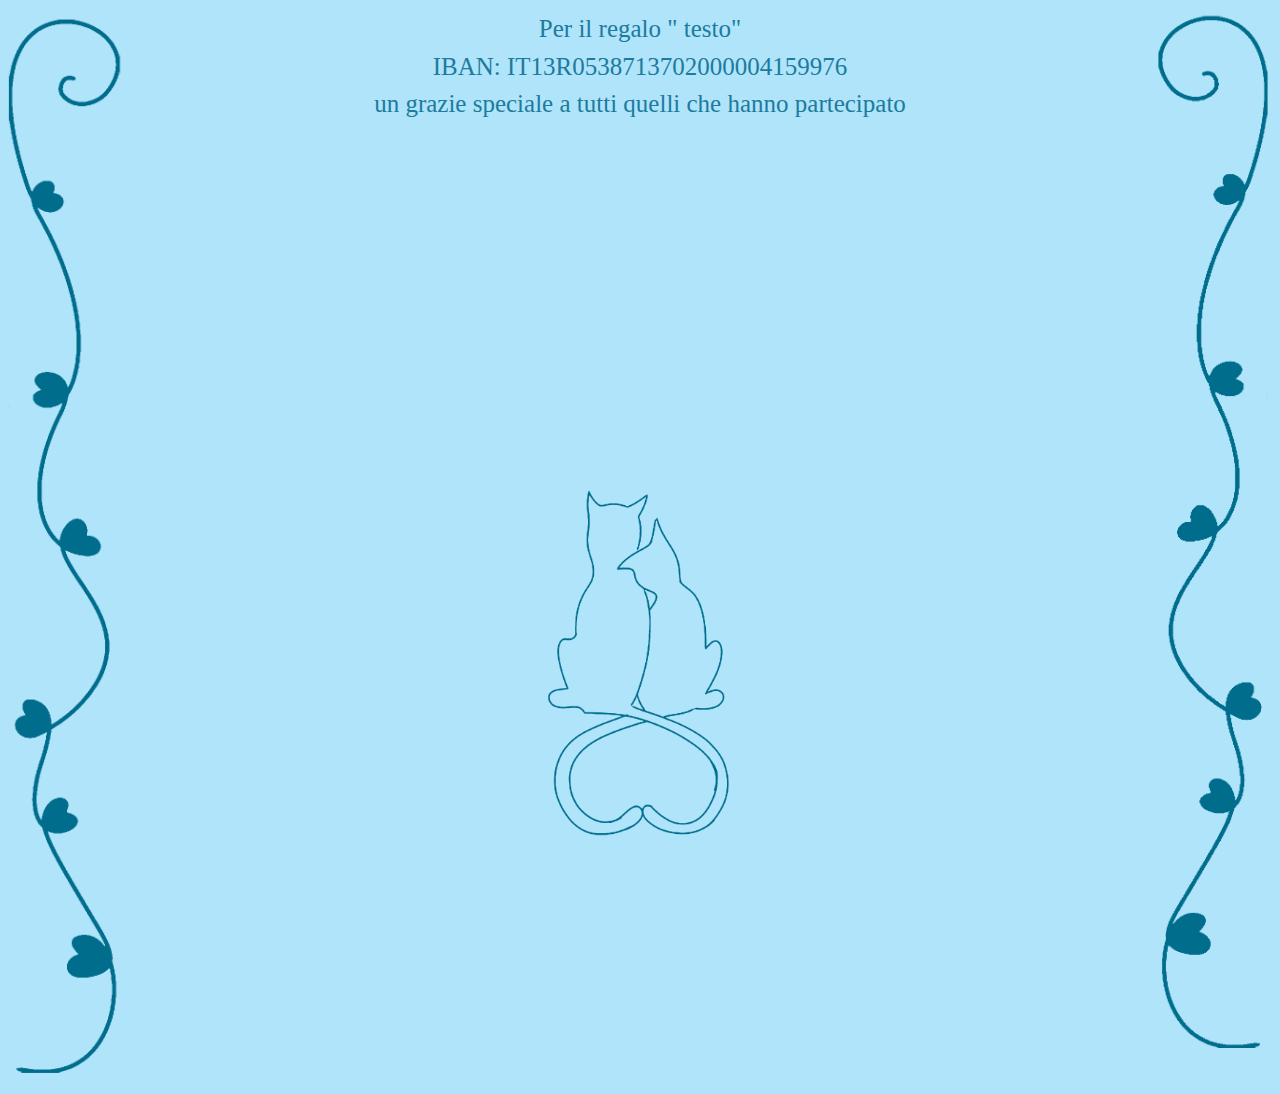
<file: src/gift.html>
<!DOCTYPE html>
<html lang="it">
<head>
    <meta charset="UTF-8">
    <meta name="viewport" content="width=device-width, initial-scale=1.0">
    <title>Regalo</title>
    <link rel="stylesheet" href= "gift.css">
    <link rel="icon" href="images/cats.png" type="image/x-icon">
</head>
<body>
    <aside class="left-fixed">
        <img src = "../images/left.png" alt = "laterale sinistro" id = "left">
    </aside>

    <main>
        <p id = "bank">
            Per il regalo " testo"<br>
            IBAN: IT13R0538713702000004159976
            <br>
            un grazie speciale a tutti quelli che hanno partecipato
        </p>
    </main>
    <aside class="right-fixed">
        <img src = "../images/right.png" alt = "laterale destro" id = "right">
    </aside>


    <footer>
        <img src = "../images/cats.png" alt = "Cats" id = "cat">
    </footer>
</body>
</html>
</file>
<file: src/gift.css>
body {
    background-color: #afe4fb;
    margin: 0;
    padding: 0;
    display: flex;
    flex-direction: column;
    align-items: center; 
    min-height: 100vh;
}

main {
    flex: 1;
    display: flex;
    flex-direction: column;
    align-items: center; 
    padding-bottom: 50px; 
}

#bank {
    text-align: center;
    font-size: 25px;
    font-family: 'Times New Roman', Times, serif;
    color: #1d7b9d;
    margin-top: 10px; 
    line-height: 1.5;
}

footer {
    display: flex;
    justify-content: center;
    align-items: flex-end;
    margin-bottom: 20px; 
}

#cat {
    width: 300px;
    height: auto;
}

.left-fixed {
    position: absolute;
    margin-top: 10px;
    display: inline;
    left: 5px;
}

#left {
    width: auto;
    height: 120vh;
}

.right-fixed {
    position: absolute;
    margin-top: 10px;
    display: inline;
    right: 5px;
}

#right {
    width: auto;
    height: 120vh;
}
</file>
